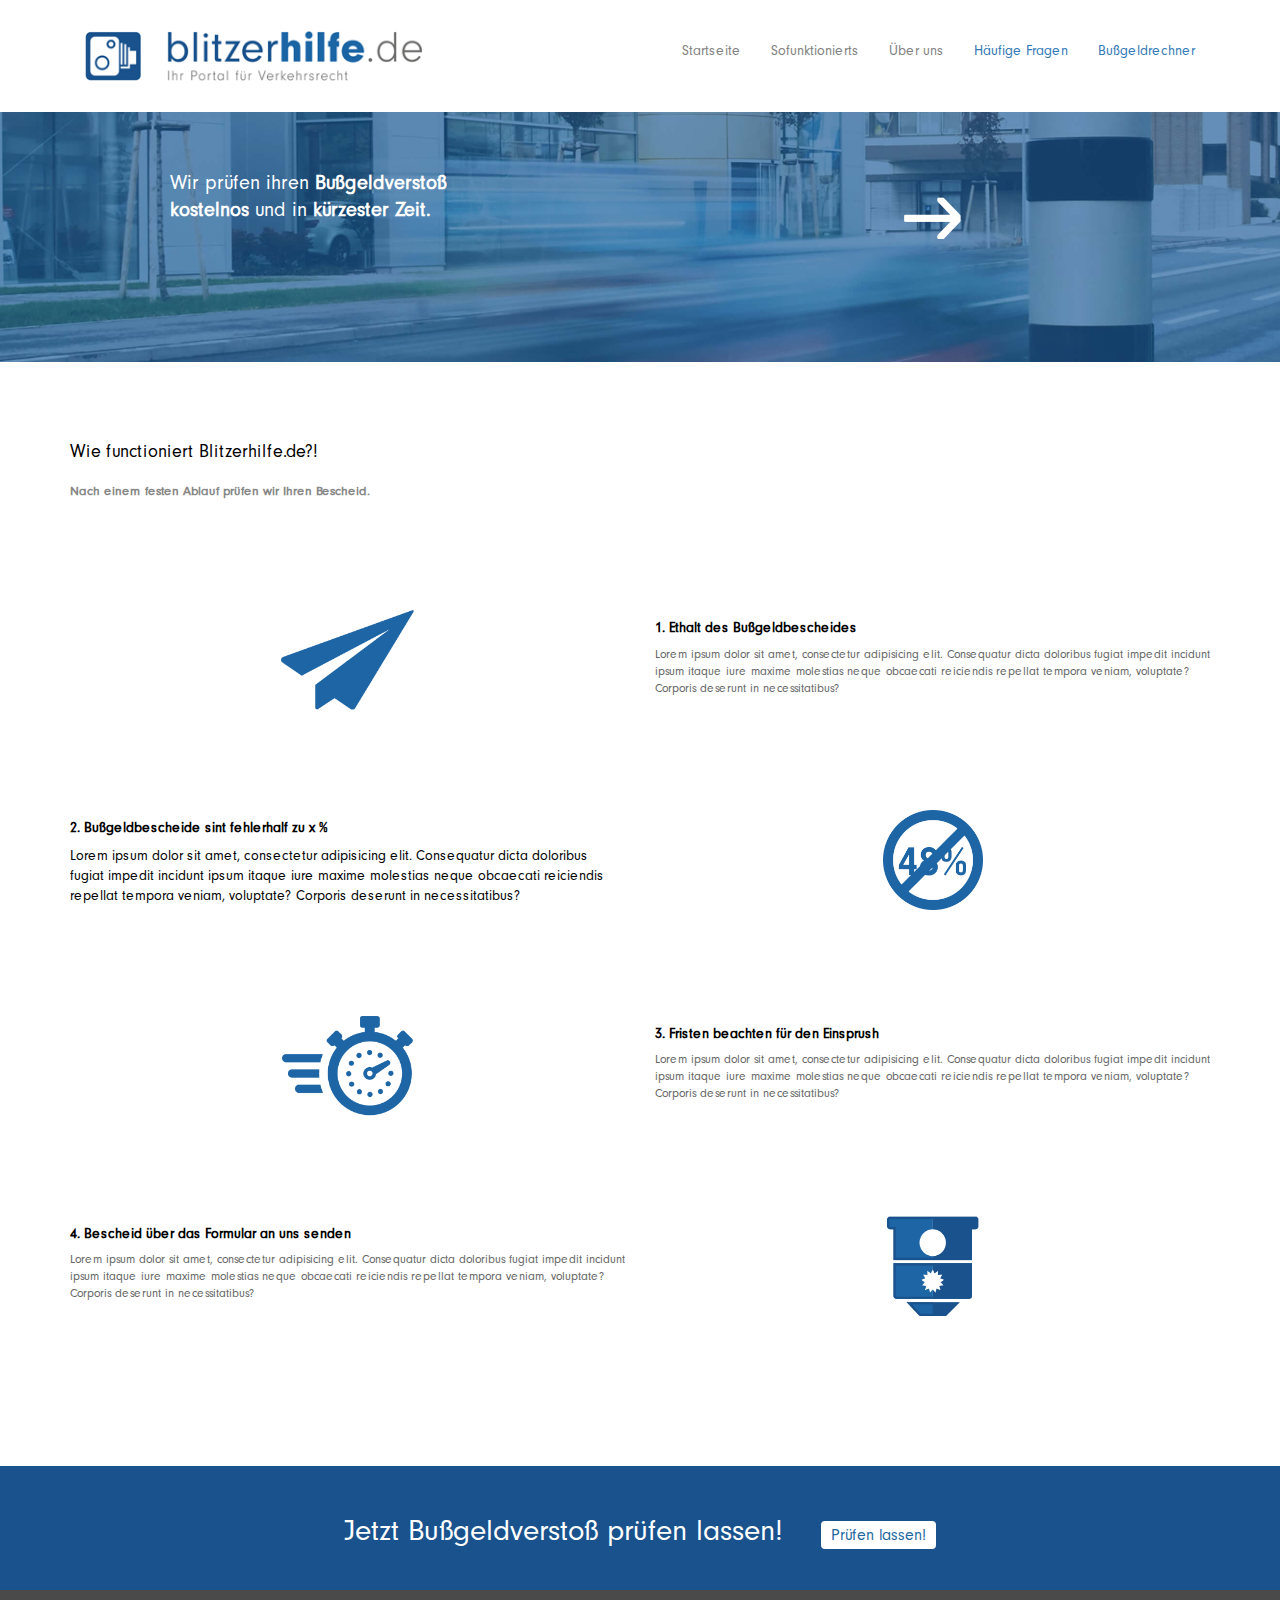
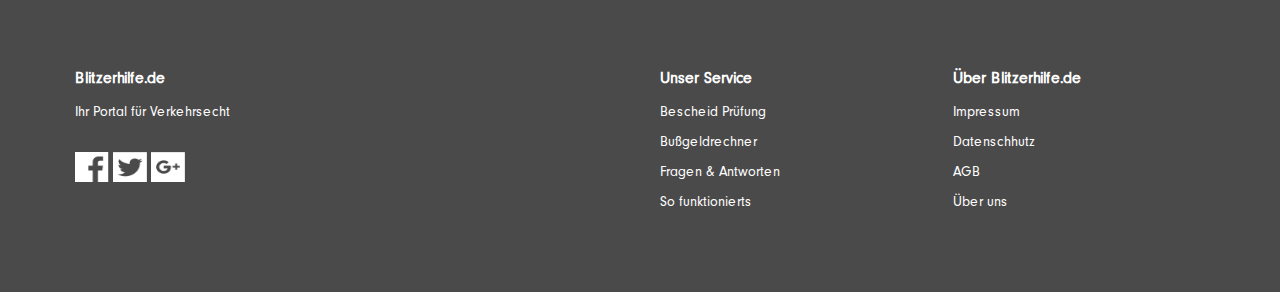
<file: index.html>
<!DOCTYPE html>
<html lang="en">
<head>
    <meta charset="UTF-8">
    <meta http-equiv="X-UA-Compatible" content="IE=edge">
    <meta name="viewport" content="width=device-width, initial-scale=1">
    <title>blitzerhilfe</title>

    <link href='https://fonts.googleapis.com/css?family=Open+Sans:300,400,700' rel='stylesheet' type='text/css'>
    <link rel="stylesheet" href="libs/bootstrap.min.css"/>
    <link rel="stylesheet" href="css/style.css"/>

    <script src="libs/jquery-3.1.1.min.js"></script>
    <script src="libs/bootstrap.min.js"></script>

</head>
<body>
<header>
    <nav class="navbar">
        <div class="container">
            <!-- Brand and toggle get grouped for better mobile display -->
            <div class="row navbar-header  col-md-5">
                <button type="button" class="navbar-toggle collapsed" data-toggle="collapse"
                        data-target="#myNavbar" aria-expanded="false">
                    <span class="sr-only">Toggle navigation</span>
                    <span class="icon-bar"></span>
                    <span class="icon-bar"></span>
                    <span class="icon-bar"></span>
                </button>
                <img class="main-logo" src="img/main-logo-big.png" alt="logo"/>
            </div>
            <div class="collapse navbar-collapse" id="myNavbar">
                <ul class="nav navbar-nav navbar-right">
                    <li><a class="grey-text" href="#">Startseite</a></li>
                    <li><a class="grey-text" href="#">Sofunktionierts</a></li>
                    <li><a class="grey-text" href="#">Über uns</a></li>
                    <li><a href="#">Häufige Fragen</a></li>
                    <li><a class="active" href="#">Bußgeldrechner</a></li>
                </ul>
            </div><!-- /.navbar-collapse -->
        </div><!-- /.container-fluid -->
    </nav>
</header>
<section id="jumbotron">
    <div class="container">
        <div class="row">
             <div class="jumb-cont">
                <div class="col-md-6">
                    <h2 class="main-slogan">Wir prüfen ihren <span class="bold-text">Bußgeldverstoß</span></h2>
                    <h2 class="main-slogan-sec"><span class="bold-text">kostelnos</span> und in <span class="bold-text">kürzester Zeit.</span></h2>
                </div>
                <div class="col-md-6">
                    <a href="#"><img class="jmb-img" src="img/_Startseite/Arrow-03-white.png" alt=""/></a>
                </div>
             </div>
        </div>
    </div>
</section>
<section id="main-content">
    <div class="container">
        <div class="row">
            <div class="col-md-6">
                <h2 class="main-con-title">Wie functioniert Blitzerhilfe.de?!</h2><br/>
                <p class="md-grey-text">Nach einem festen Ablauf prüfen wir Ihren Bescheid.</p>
            </div>
        </div>
    </div>
    <div class="container">
        <div class="row">
            <div class="row-item">
                <div class="col-md-6">
                    <img class="content-img" src="img/_Startseite/Icon-11.png" alt=""/>
                </div>
                <div class="col-md-6">
                    <h4 class="bold-title">1. Ethalt des Bußgeldbescheides</h4>
                    <p class="gray-text">Lorem ipsum dolor sit amet, consectetur adipisicing elit.
                        Consequatur dicta doloribus fugiat impedit incidunt ipsum itaque iure maxime
                        molestias neque obcaecati reiciendis repellat tempora veniam, voluptate?
                        Corporis deserunt in necessitatibus?</p>
                </div>
            </div>
        </div>
    </div>
    <div class="container">
        <div class="row">
            <div class="row-item">
                <div class="col-md-6">
                    <h4 class="bold-title">2. Bußgeldbescheide sint fehlerhalf zu x %</h4>
                    <p class="sm-gray-text">Lorem ipsum dolor sit amet, consectetur adipisicing elit.
                        Consequatur dicta doloribus fugiat impedit incidunt ipsum itaque iure maxime
                        molestias neque obcaecati reiciendis repellat tempora veniam, voluptate?
                        Corporis deserunt in necessitatibus?</p>
                </div>
                <div class="col-md-6">
                    <img class="content-img" src="img/_Startseite/Icon-12.png" alt=""/>
                </div>
            </div>
        </div>
    </div>
    <div class="container">
        <div class="row">
              <div class="row-item">
                    <div class="col-md-6">
                        <img class="content-img" src="img/_Startseite/Icon-13.png" alt=""/>
                    </div>
                    <div class="col-md-6">
                        <h4 class="bold-title">3. Fristen beachten für den Einsprush</h4>
                        <p class="gray-text">Lorem ipsum dolor sit amet, consectetur adipisicing elit.
                            Consequatur dicta doloribus fugiat impedit incidunt ipsum itaque iure maxime
                            molestias neque obcaecati reiciendis repellat tempora veniam, voluptate?
                            Corporis deserunt in necessitatibus?</p>
                    </div>
              </div>
        </div>
    </div>
    <div class="container">
        <div class="row">
            <div class="row-item">
                <div class="col-md-6">
                    <h4 class="bold-title">4. Bescheid über das Formular an uns senden</h4>
                    <p class="gray-text">Lorem ipsum dolor sit amet, consectetur adipisicing elit.
                        Consequatur dicta doloribus fugiat impedit incidunt ipsum itaque iure maxime
                        molestias neque obcaecati reiciendis repellat tempora veniam, voluptate?
                        Corporis deserunt in necessitatibus?</p>
                </div>
                <div class="col-md-6">
                    <img class="content-img" src="img/_Startseite/Icon-14.png" alt=""/>
                </div>
            </div>
        </div>
    </div>
</section>
<section id="prufen">
    <div class="container text-center">
        <div class="row">
            <div class="row-item-pruf">
                <h3 class="pruf-text">Jetzt Bußgeldverstoß prüfen lassen! <a class="pruf-btn" href="#">Prüfen lassen!</a></h3>
            </div>
        </div>
    </div>
</section>
<section id="footer">
    <div class="container">
        <div class="row">
            <div class="col-md-6 row-item-col">
                <h4>Blitzerhilfe.de</h4>
                <p>Ihr Portal für Verkehrsecht</p>
                <p class="social">
                    <img class="soc-img" src="img/_Startseite/Icon-21.png" alt=""/>
                    <img class="soc-img" src="img/_Startseite/Icon-22.png" alt=""/>
                    <img class="soc-img" src="img/_Startseite/Icon-23.png" alt=""/>
                </p>
            </div>
            <div class="col-md-3 col-sm-6 row-item-col">
                <h4>Unser Service</h4>
                <p><a href="#"> Bescheid Prüfung</a></p>
                <p><a href="#"> Bußgeldrechner</a></p>
                <p><a href="#"> Fragen & Antworten</a></p>
                <p><a href="#"> So funktionierts</a></p>
            </div>
            <div class="col-md-3 col-sm-6 row-item-col">
                <h4>Über Blitzerhilfe.de</h4>
                <div class="contacts">
                    <p><a href="#"> Impressum</a></p>
                    <p><a href="#"> Datenschhutz</a></p>
                    <p><a href="#"> AGB</a></p>
                    <p><a href="#"> Über uns</a></p>
                </div>
            </div>
        </div>
    </div>
</section>
</body>
</html>
</file>
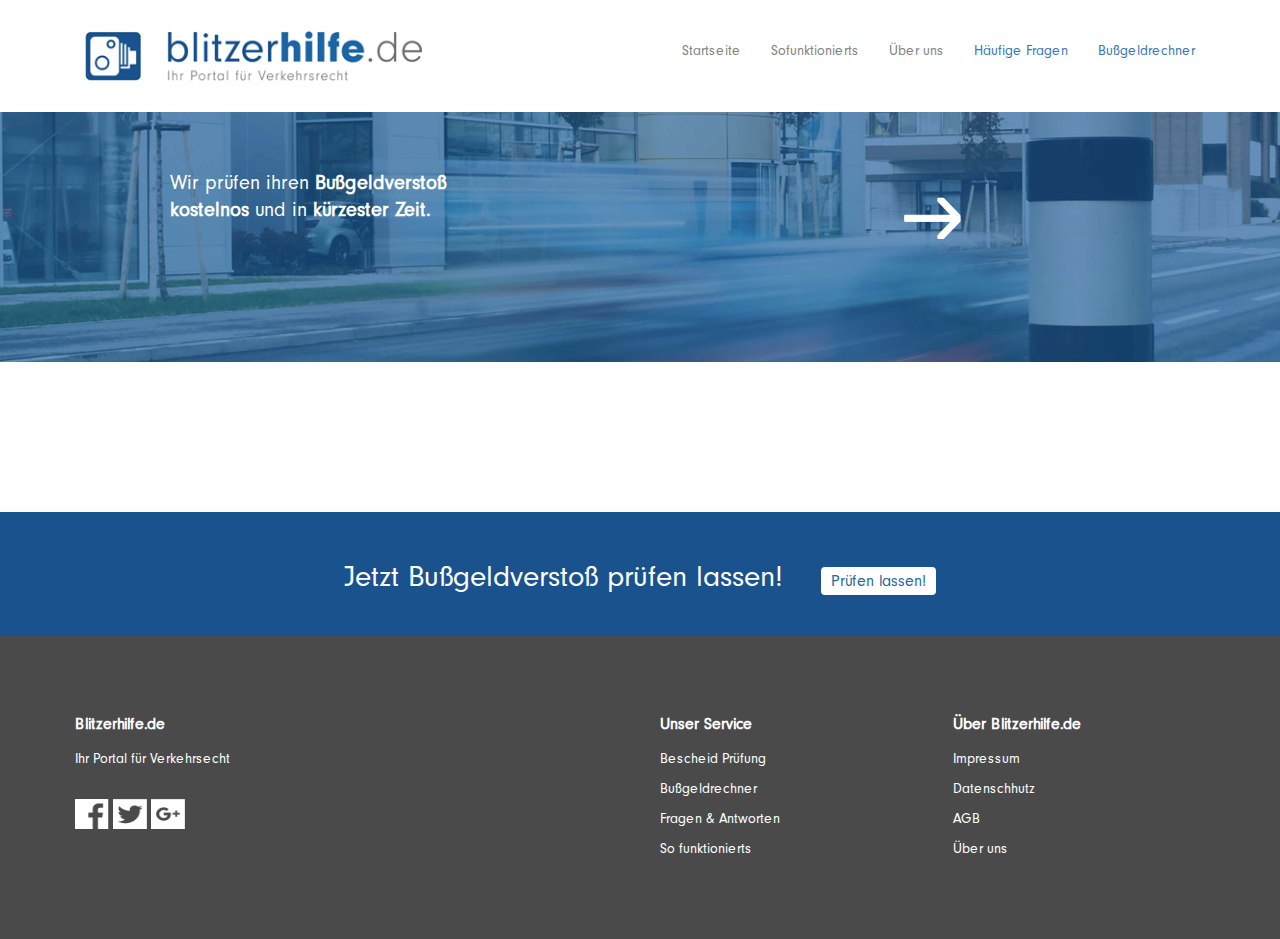
<file: berechnen.html>
<!DOCTYPE html>
<html lang="en">
<head>
    <meta charset="UTF-8">
    <meta http-equiv="X-UA-Compatible" content="IE=edge">
    <meta name="viewport" content="width=device-width, initial-scale=1">
    <title>blitzerhilfe</title>

    <link href='https://fonts.googleapis.com/css?family=Open+Sans:300,400,700' rel='stylesheet' type='text/css'>
    <link rel="stylesheet" href="libs/bootstrap.min.css"/>
    <link rel="stylesheet" href="css/style.css"/>

    <script src="libs/jquery-3.1.1.min.js"></script>
    <script src="libs/bootstrap.min.js"></script>

</head>
<body>
<header>
    <nav class="navbar">
        <div class="container">
            <!-- Brand and toggle get grouped for better mobile display -->
            <div class="row navbar-header  col-md-5">
                <button type="button" class="navbar-toggle collapsed" data-toggle="collapse"
                        data-target="#myNavbar" aria-expanded="false">
                    <span class="sr-only">Toggle navigation</span>
                    <span class="icon-bar"></span>
                    <span class="icon-bar"></span>
                    <span class="icon-bar"></span>
                </button>
                <img class="main-logo" src="img/main-logo-big.png" alt="logo"/>
            </div>
            <div class="collapse navbar-collapse" id="myNavbar">
                <ul class="nav navbar-nav navbar-right">
                    <li><a class="grey-text" href="#">Startseite</a></li>
                    <li><a class="grey-text" href="#">Sofunktionierts</a></li>
                    <li><a class="grey-text" href="#">Über uns</a></li>
                    <li><a href="#">Häufige Fragen</a></li>
                    <li><a class="active" href="#">Bußgeldrechner</a></li>
                </ul>
            </div><!-- /.navbar-collapse -->
        </div><!-- /.container-fluid -->
    </nav>
</header>
<section id="jumbotron">
    <div class="container">
        <div class="row">
            <div class="jumb-cont">
                <div class="col-md-6">
                    <h2 class="main-slogan">Wir prüfen ihren <span class="bold-text">Bußgeldverstoß</span></h2>
                    <h2 class="main-slogan-sec"><span class="bold-text">kostelnos</span> und in <span class="bold-text">kürzester Zeit.</span></h2>
                </div>
                <div class="col-md-6">
                    <a href="#"><img class="jmb-img" src="img/_Startseite/Arrow-03-white.png" alt=""/></a>
                </div>
            </div>
        </div>
    </div>
</section>
<section id="main-content">

</section>
<section id="prufen">
    <div class="container text-center">
        <div class="row">
            <div class="row-item-pruf">
                <h3 class="pruf-text">Jetzt Bußgeldverstoß prüfen lassen! <a class="pruf-btn" href="#">Prüfen lassen!</a></h3>
            </div>
        </div>
    </div>
</section>
<section id="footer">
    <div class="container">
        <div class="row">
            <div class="col-md-6 row-item-col">
                <h4>Blitzerhilfe.de</h4>
                <p>Ihr Portal für Verkehrsecht</p>
                <p class="social">
                    <img class="soc-img" src="img/_Startseite/Icon-21.png" alt=""/>
                    <img class="soc-img" src="img/_Startseite/Icon-22.png" alt=""/>
                    <img class="soc-img" src="img/_Startseite/Icon-23.png" alt=""/>
                </p>
            </div>
            <div class="col-md-3 col-sm-6 row-item-col">
                <h4>Unser Service</h4>
                <p><a href="#"> Bescheid Prüfung</a></p>
                <p><a href="#"> Bußgeldrechner</a></p>
                <p><a href="#"> Fragen & Antworten</a></p>
                <p><a href="#"> So funktionierts</a></p>
            </div>
            <div class="col-md-3 col-sm-6 row-item-col">
                <h4>Über Blitzerhilfe.de</h4>
                <div class="contacts">
                    <p><a href="#"> Impressum</a></p>
                    <p><a href="#"> Datenschhutz</a></p>
                    <p><a href="#"> AGB</a></p>
                    <p><a href="#"> Über uns</a></p>
                </div>
            </div>
        </div>
    </div>
</section>
</body>
</html>
</file>
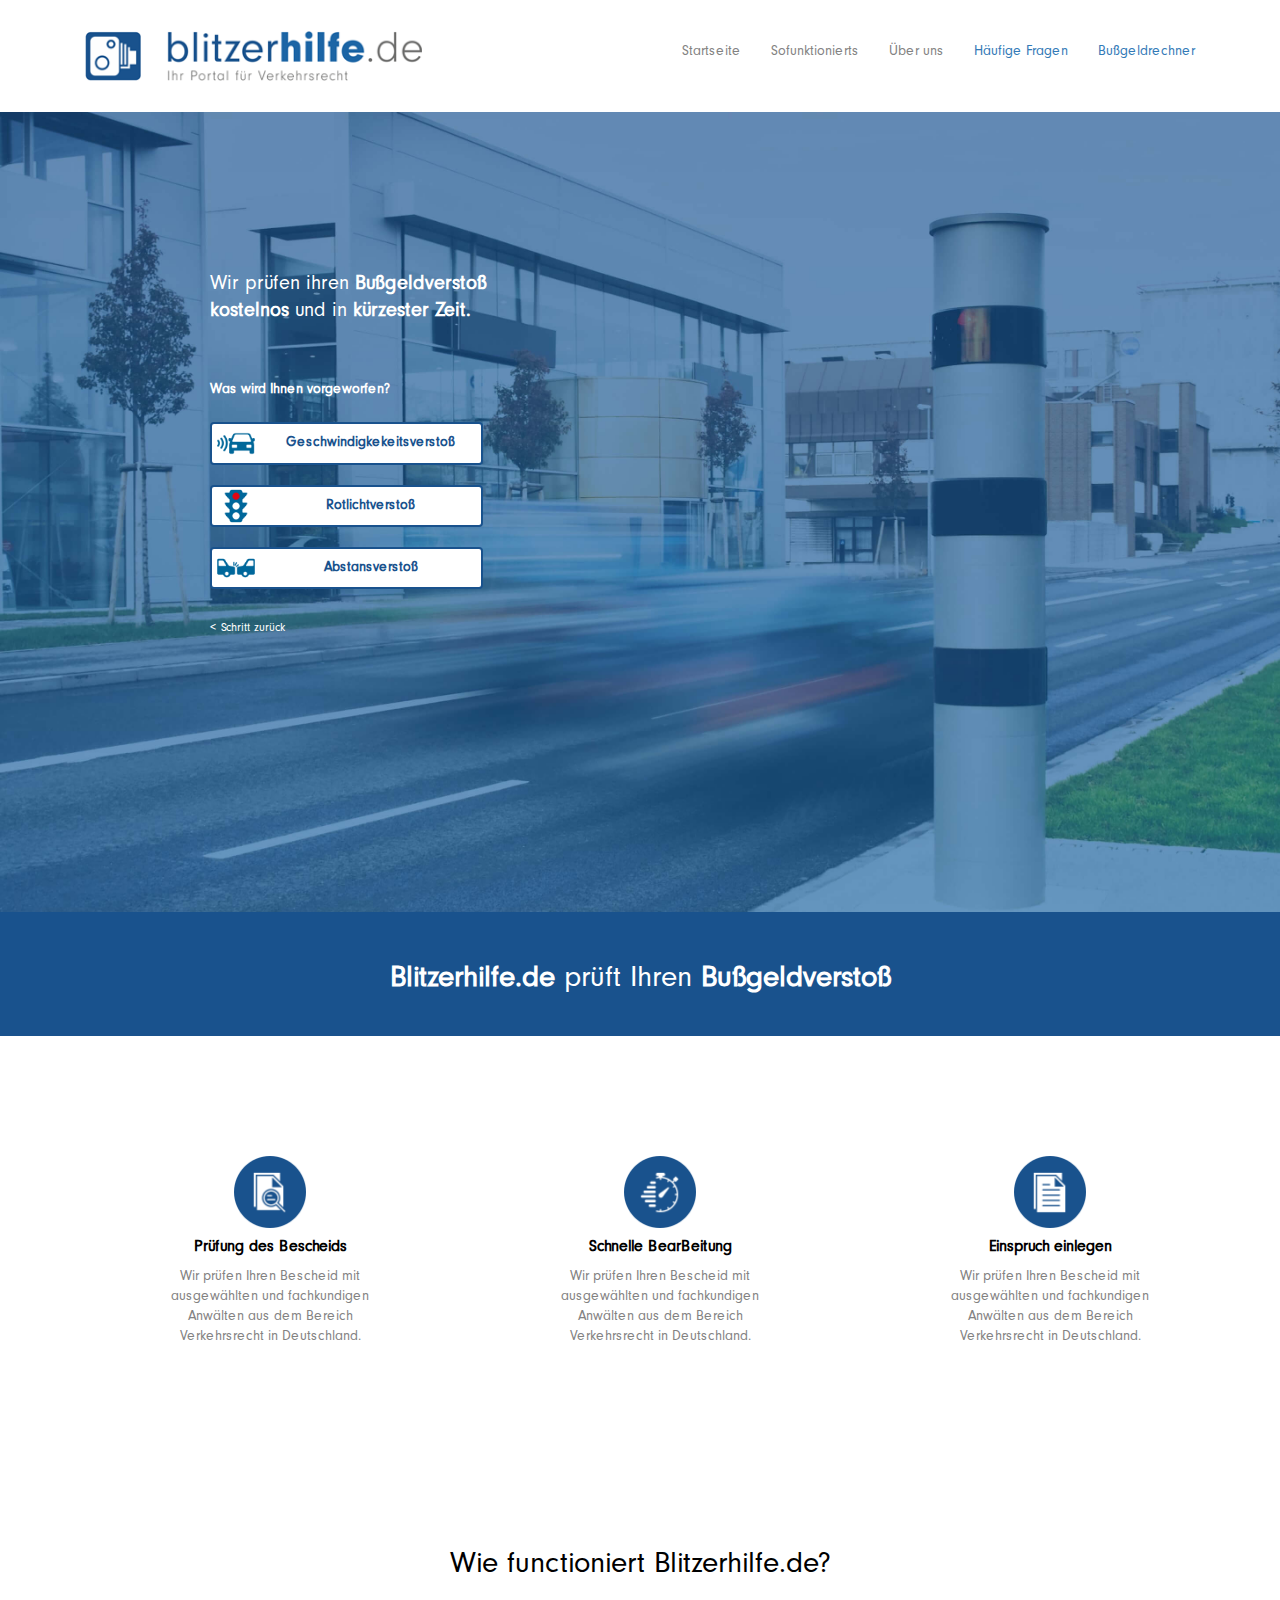
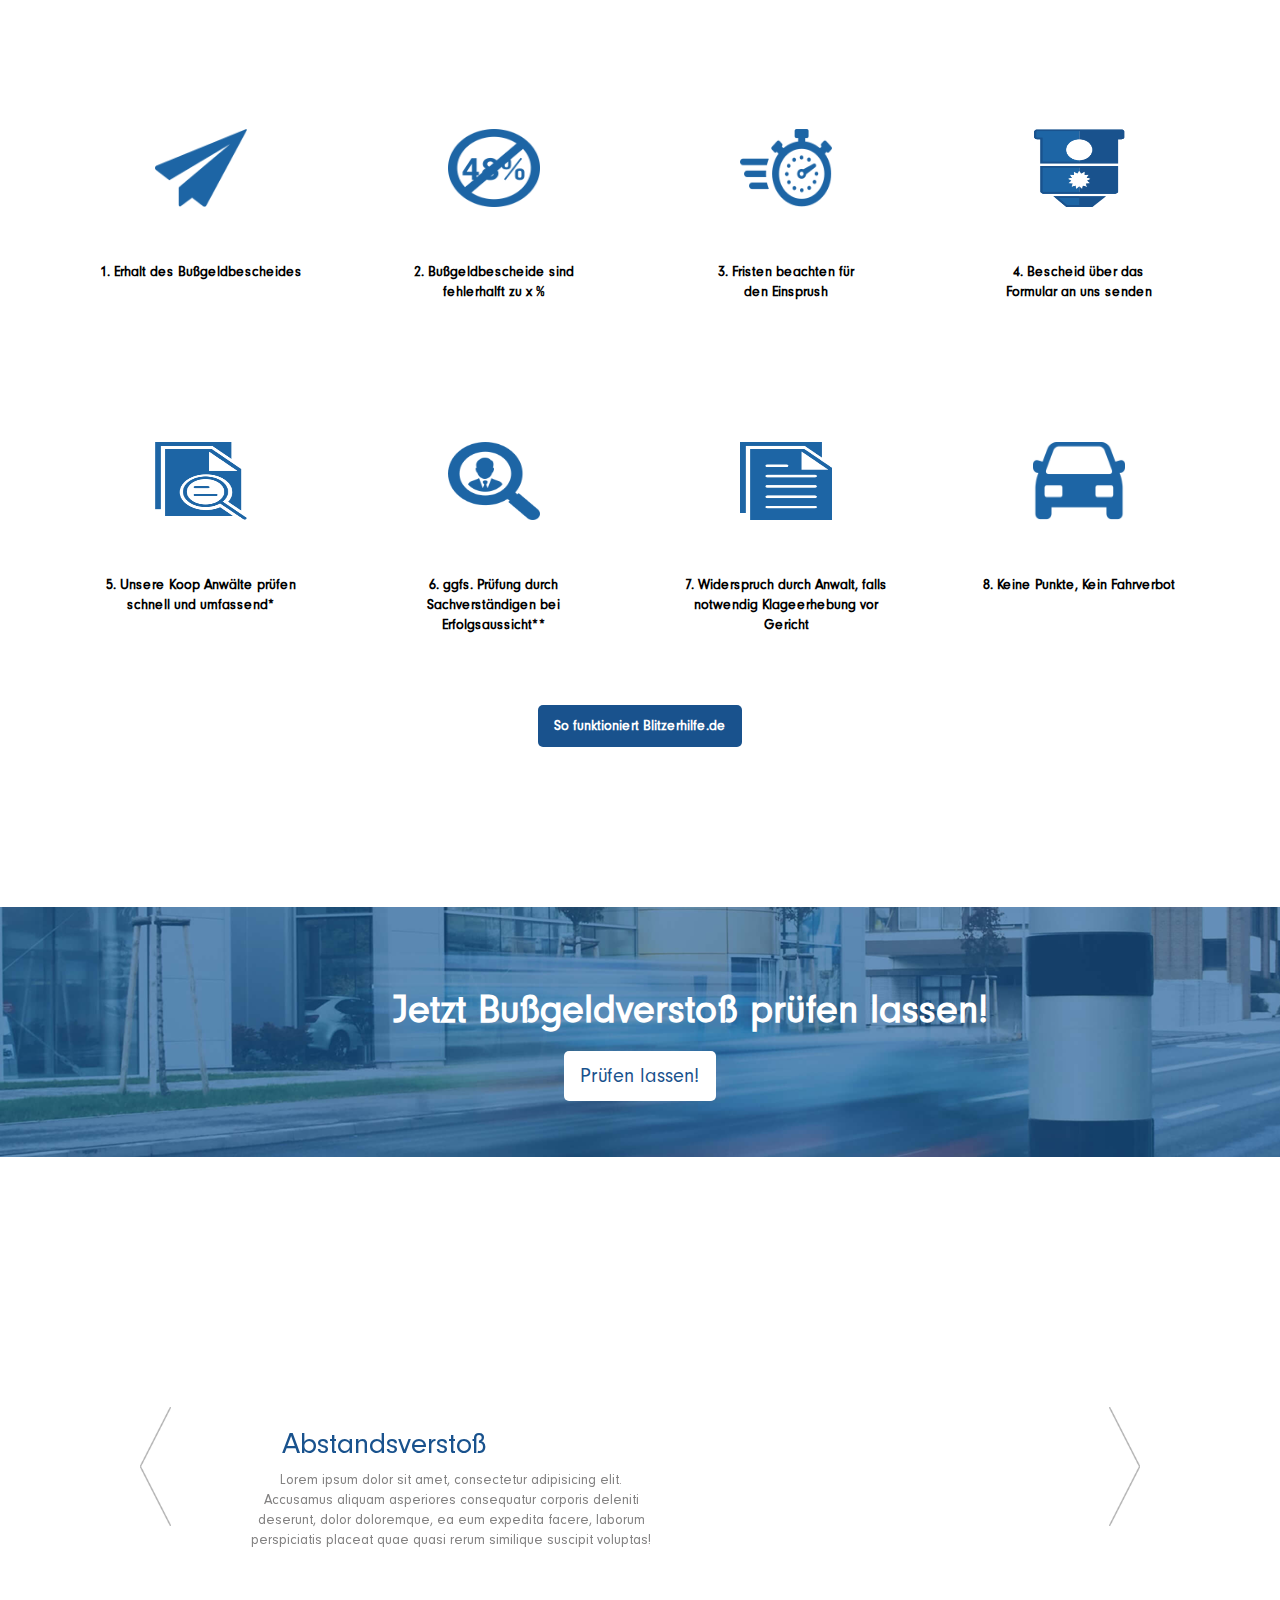
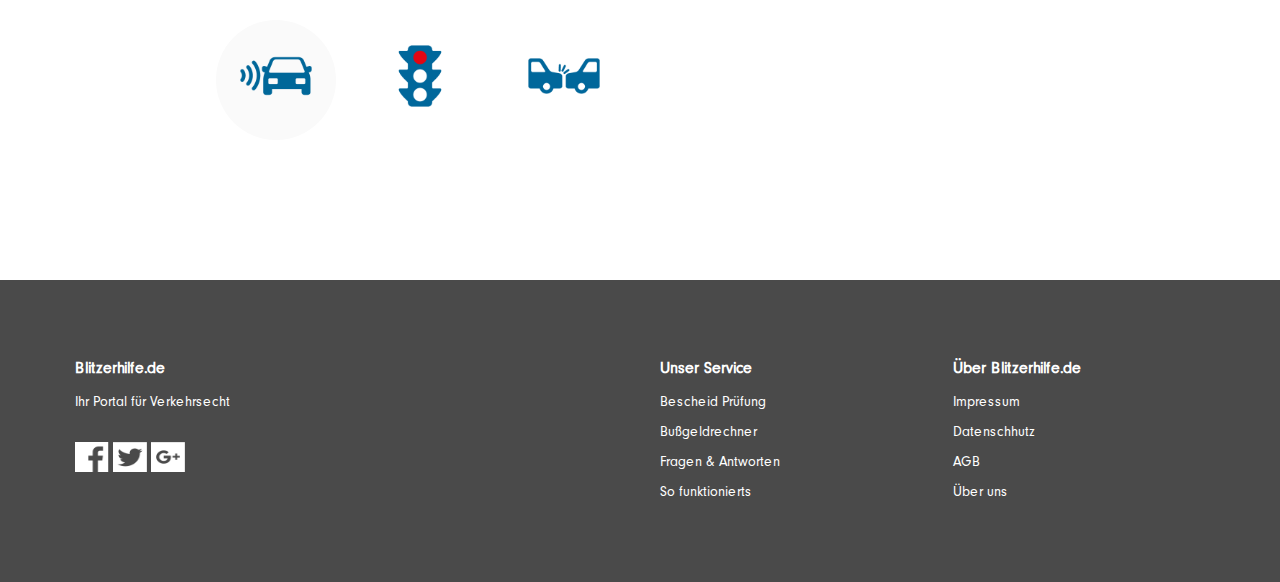
<file: main.html>
<!DOCTYPE html>
<html lang="en">
<head>
    <meta charset="UTF-8">
    <meta http-equiv="X-UA-Compatible" content="IE=edge">
    <meta name="viewport" content="width=device-width, initial-scale=1">
    <title>blitzerhilfe</title>

    <link href='https://fonts.googleapis.com/css?family=Open+Sans:300,400,700' rel='stylesheet' type='text/css'>
    <link rel="stylesheet" href="libs/bootstrap.min.css"/>
    <link rel="stylesheet" href="css/style.css"/>

    <script src="libs/jquery-3.1.1.min.js"></script>
    <script src="libs/bootstrap.min.js"></script>
    <style type="text/css">    @font-face{
        font-family:"Neuzeit Grotesk W01 Reg1487164";
        src:url("fonts/1487164/76cc538f-bd82-4bd9-a19c-d28eb529ad11.eot?#iefix");
        src:url("fonts/1487164/76cc538f-bd82-4bd9-a19c-d28eb529ad11.eot?#iefix") format("eot"),url("fonts/1487164/d33f718f-1aa2-43db-ad60-7d79aa87de0a.woff2") format("woff2"),url("fonts/1487164/2d76f703-cb26-46a0-954a-53cc641b9b3b.woff") format("woff"),url("fonts/1487164/3b12e571-5103-4d94-9ba8-2dc8e8ff6550.ttf") format("truetype");
    }
    @font-face{
        font-family:"NeuzeitGro W01 Bold";
        src:url("fonts/1487168/66182542-0bb8-41e7-94b8-f45d24bea18d.eot?#iefix");
        src:url("fonts/1487168/66182542-0bb8-41e7-94b8-f45d24bea18d.eot?#iefix") format("eot"),url("fonts/1487168/8dfba670-079e-4879-8b0a-8d079ab7c067.woff2") format("woff2"),url("fonts/1487168/218401dc-d400-4482-8c9b-0527059f7559.woff") format("woff"),url("fonts/1487168/ace900f9-272b-4efa-88b0-6f2b1adc0f41.ttf") format("truetype");
    }
    </style>

</head>
<body>
<header>
    <nav class="navbar">
        <div class="container">
            <!-- Brand and toggle get grouped for better mobile display -->
            <div class="row navbar-header  col-md-5">
                <button type="button" class="navbar-toggle collapsed" data-toggle="collapse"
                        data-target="#myNavbar" aria-expanded="false">
                    <span class="sr-only">Toggle navigation</span>
                    <span class="icon-bar"></span>
                    <span class="icon-bar"></span>
                    <span class="icon-bar"></span>
                </button>
                <img class="main-logo" src="img/main-logo-big.png" alt="logo"/>
            </div>
            <div class="collapse navbar-collapse" id="myNavbar">
                <ul class="nav navbar-nav navbar-right">
                    <li><a class="grey-text" href="#">Startseite</a></li>
                    <li><a class="grey-text" href="#">Sofunktionierts</a></li>
                    <li><a class="grey-text" href="#">Über uns</a></li>
                    <li><a href="#">Häufige Fragen</a></li>
                    <li><a class="active" href="#">Bußgeldrechner</a></li>
                </ul>
            </div><!-- /.navbar-collapse -->
        </div><!-- /.container-fluid -->
    </nav>
</header>
<section id="jumbotron-main">
    <div class="container">
        <div class="row">
            <div class="jumb-cont-main">
                <div class="col-md-5">
                    <h2 class="main-slogan">Wir prüfen ihren <span class="bold-text">Bußgeldverstoß</span></h2>
                    <h2 class="main-slogan-sec"><span class="bold-text">kostelnos</span> und in <span class="bold-text">kürzester Zeit.</span></h2>

                    <div class="big-btn-group">
                        <h4>Was wird Ihnen vorgeworfen?</h4>
                        <button type="button" class="btn btn-primary big-btn"><img class="btn-image" src="img/auto-blitzer-b.png" alt=""/><span>Geschwindigkekeitsverstoß</span></button>
                        <button type="button" class="btn btn-primary big-btn"><img class="btn-image" src="img/ampel-b.png" alt=""/><span>Rotlichtverstoß</span></button>
                        <button type="button" class="btn btn-primary big-btn"><img class="btn-image" src="img/auto-abstand-b.png"  alt=""/><span>Abstansverstoß</span></button>
                        <br/>
                        <a href="#"> < Schritt zurück </a>
                    </div>
                </div>
            </div>
        </div>
    </div>
</section>
<section id="prufen-main">
    <div class="container text-center">
        <div class="row">
            <div class="row-item-pruf">
                <h3 class="pruf-text"><span class="bold-text">Blitzerhilfe.de</span> prüft Ihren <span class="bold-text">Bußgeldverstoß</span></h3>
            </div>
        </div>
    </div>
</section>
<section id="main-content-top">
    <div class="container text-center">
        <div class="row">
            <div class="col-md-4">
                <img src="img/_Startseite/Icon-01.png" alt=""/>
                <h4>Prüfung des Bescheids</h4>
                <p class="grey-text">Wir prüfen Ihren Bescheid mit <br/> ausgewählten und fachkundigen <br/> Anwälten aus dem Bereich
                    <br/> Verkehrsrecht in Deutschland.</p>
            </div>
            <div class="col-md-4">
                <img src="img/_Startseite/Icon-02.png" alt=""/>
                <h4>Schnelle BearBeitung</h4>
                <p class="grey-text">Wir prüfen Ihren Bescheid mit <br/> ausgewählten und fachkundigen <br/> Anwälten aus dem Bereich
                    <br/> Verkehrsrecht in Deutschland.</p>
            </div>
            <div class="col-md-4">
                <img src="img/_Startseite/Icon-03.png" alt=""/>
                <h4>Einspruch einlegen</h4>
                <p class="grey-text">Wir prüfen Ihren Bescheid mit <br/> ausgewählten und fachkundigen <br/> Anwälten aus dem Bereich
                    <br/> Verkehrsrecht in Deutschland.</p>
            </div>
        </div>
    </div>
</section>
<section id="main-content-bot">
    <div class="container text-center">
        <div class="row">
            <h2>Wie functioniert Blitzerhilfe.de?</h2>
            <div class="col-md-3">
                <img src="img/_Startseite/Icon-11.png" alt="h4"/>
                <p>1. Erhalt des Bußgeldbescheides</p>
            </div>
            <div class="col-md-3">
                <img src="img/_Startseite/Icon-12.png" alt=""/>
                <p>2. Bußgeldbescheide sind <br/> fehlerhalft zu x %</p>
            </div>
            <div class="col-md-3">
                <img src="img/_Startseite/Icon-13.png" alt=""/>
                <p>3. Fristen beachten für <br/> den Einsprush</p>
            </div>
            <div class="col-md-3">
                <img src="img/_Startseite/Icon-14.png" alt=""/>
                <p>4. Bescheid über das <br/> Formular an uns senden</p>
            </div>
        </div>
        <div class="btm-row">
            <div class="row">
                <div class="col-md-3">
                    <img src="img/_Startseite/Icon-15.png" alt=""/>
                    <p>5. Unsere Koop Anwälte prüfen <br/> schnell und umfassend&#42;</p>
                </div>
                <div class="col-md-3">
                    <img src="img/_Startseite/Icon-16.png" alt=""/>
                    <p>6. ggfs. Prüfung durch <br/> Sachverständigen bei <br/> Erfolgsaussicht&#42;&#42;</p>
                </div>
                <div class="col-md-3">
                    <img src="img/_Startseite/Icon-17.png" alt=""/>
                    <p>7. Widerspruch durch Anwalt, falls <br/> notwendig Klageerhebung vor <br/> Gericht</p>
                </div>
                <div class="col-md-3">
                    <img src="img/_Startseite/Icon-18.png" alt=""/>
                    <p>8. Keine Punkte, Kein Fahrverbot</p>
                </div>
            </div>
        </div>
        <button type="button" class="btn btn-primaryn ">So funktioniert Blitzerhilfe.de</button>
    </div>
</section>
<section id="jumbotron-btm">
    <div class="container text-center">
        <div class="row">
            <div class="jumb-cont-btm">
                <h2 class="main-slogan">Jetzt Bußgeldverstoß prüfen lassen!</h2>
                <button type="button" class="btn btn-primaryn ">Prüfen lassen!</button>
            </div>
        </div>
    </div>
</section>
<section id="slider">
    <div class="container">
        <br>
        <div id="myCarousel" class="carousel slide" data-ride="carousel" data-interval="false">
            <!-- Indicators -->
            <ol class="carousel-indicators">
                <li class="img-circle center-block active" data-target="#myCarousel" data-slide-to="0">
                    <img src="img/auto-blitzer-b.png" alt=""/>
                </li>
                <li class="img-circle center-block" data-target="#myCarousel" data-slide-to="1">
                    <img src="img/ampel-b.png" alt=""/>
                </li>
                <li class="img-circle center-block" data-target="#myCarousel" data-slide-to="2">
                    <img src="img/auto-abstand-b.png" alt=""/>
                </li>
            </ol>
            <!-- Wrapper for slides -->
            <div class="carousel-inner text-center" role="listbox">
                <div class="item active">
                    <h2>Abstandsverstoß</h2>
                    <p class="grey-text">Lorem ipsum dolor sit amet, consectetur adipisicing elit. <br/>
                        Accusamus aliquam asperiores consequatur corporis deleniti deserunt,
                        dolor doloremque, ea eum expedita facere, laborum perspiciatis placeat
                        quae quasi rerum similique suscipit voluptas!</p>
                </div>

                <div class="item">
                    <h2>Abstandsverstoß</h2>
                    <p class="grey-text">Lorem ipsum dolor sit amet, consectetur adipisicing elit.
                        Accusamus aliquam asperiores consequatur corporis deleniti deserunt,
                        dolor doloremque, ea eum expedita facere, laborum perspiciatis placeat
                        quae quasi rerum similique suscipit voluptas!</p>
                </div>

                <div class="item">
                    <h2>Abstandsverstoß</h2>
                    <p class="grey-text">Lorem ipsum dolor sit amet, consectetur adipisicing elit.
                        Accusamus aliquam asperiores consequatur corporis deleniti deserunt,
                        dolor doloremque, ea eum expedita facere, laborum perspiciatis placeat
                        quae quasi rerum similique suscipit voluptas!</p>
                </div>
            </div>
            <!-- Left and right controls -->
                <a class="left carousel-control" href="#myCarousel" role="button" data-slide="prev">
                    <!--<span class="glyphicon glyphicon-chevron-left" aria-hidden="true"></span>-->
                    <img src="img/_Startseite/Arrow-01.png" alt=""/>
                </a>
                <a class="right carousel-control" href="#myCarousel" role="button" data-slide="next">
                    <!--<span class="glyphicon glyphicon-chevron-right" aria-hidden="true"></span>-->
                    <img src="img/_Startseite/Arrow-02.png" alt=""/>
                </a>
        </div>
    </div>
</section>

<section id="footer">
    <div class="container">
        <div class="row">
            <div class="col-md-6 row-item-col">
                <h4>Blitzerhilfe.de</h4>
                <p>Ihr Portal für Verkehrsecht</p>
                <p class="social">
                    <img class="soc-img" src="img/_Startseite/Icon-21.png" alt=""/>
                    <img class="soc-img" src="img/_Startseite/Icon-22.png" alt=""/>
                    <img class="soc-img" src="img/_Startseite/Icon-23.png" alt=""/>
                </p>
            </div>
            <div class="col-md-3 row-item-col hidden-xs">
                <h4>Unser Service</h4>
                <p><a href="#"> Bescheid Prüfung</a></p>
                <p><a href="#"> Bußgeldrechner</a></p>
                <p><a href="#"> Fragen & Antworten</a></p>
                <p><a href="#"> So funktionierts</a></p>
            </div>
            <div class="col-md-3 row-item-col">
                <h4>Über Blitzerhilfe.de</h4>
                <div class="contacts">
                    <p><a href="#"> Impressum</a></p>
                    <p><a href="#"> Datenschhutz</a></p>
                    <p><a href="#"> AGB</a></p>
                    <p><a href="#"> Über uns</a></p>
                </div>
            </div>
        </div>
    </div>
</section>
</body>
</html>
</file>
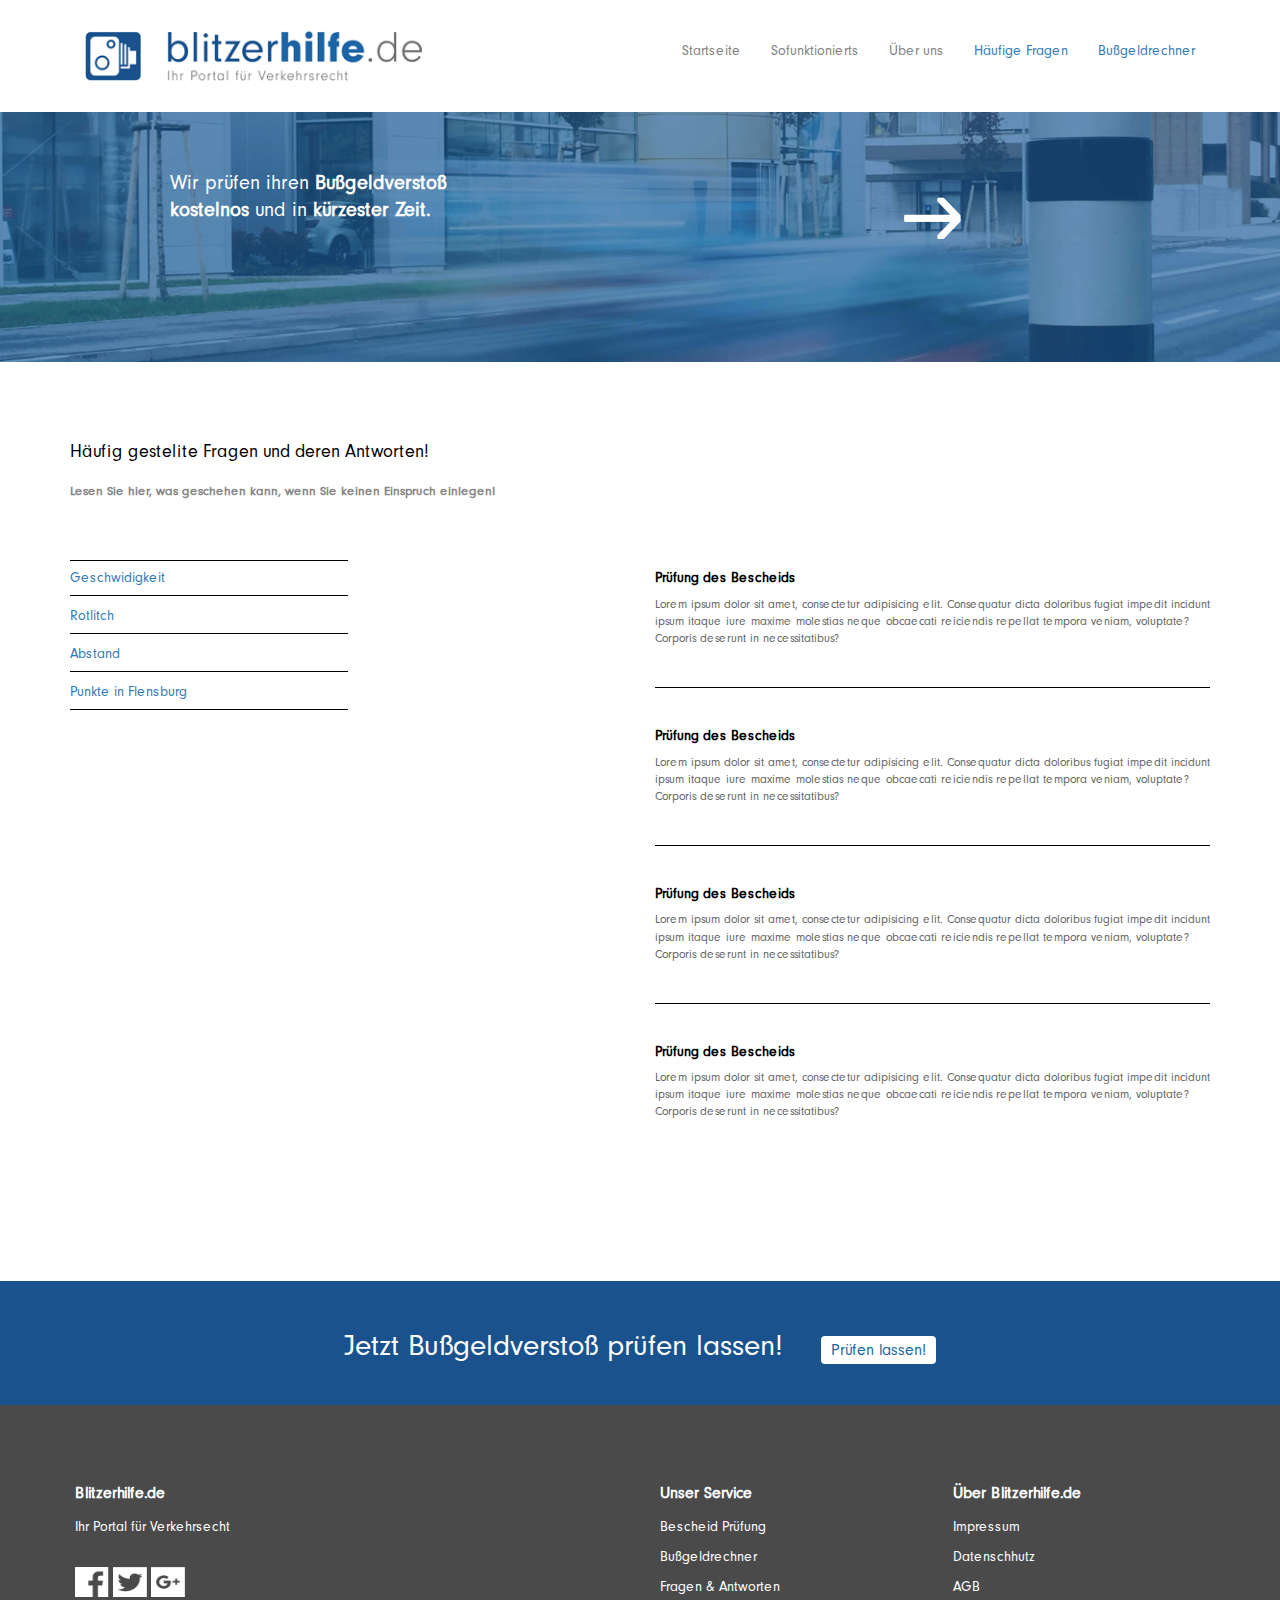
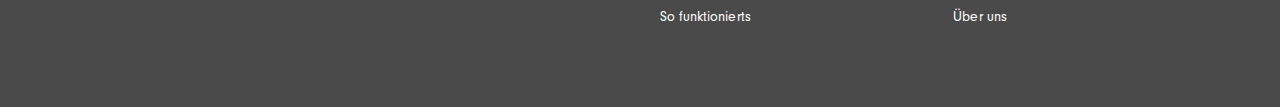
<file: sec_page.html>
<!DOCTYPE html>
<html lang="en">
<head>
    <meta charset="UTF-8">
    <meta http-equiv="X-UA-Compatible" content="IE=edge">
    <meta name="viewport" content="width=device-width, initial-scale=1">
    <title>blitzerhilfe</title>

    <link href='https://fonts.googleapis.com/css?family=Open+Sans:300,400,700' rel='stylesheet' type='text/css'>
    <link rel="stylesheet" href="libs/bootstrap.min.css"/>
    <link rel="stylesheet" href="css/style.css"/>

    <script src="libs/jquery-3.1.1.min.js"></script>
    <script src="libs/bootstrap.min.js"></script>
</head>
<body>
<header>
    <nav class="navbar">
        <div class="container">
            <!-- Brand and toggle get grouped for better mobile display -->
            <div class="row navbar-header  col-md-5">
                <button type="button" class="navbar-toggle collapsed" data-toggle="collapse"
                        data-target="#myNavbar" aria-expanded="false">
                    <span class="sr-only">Toggle navigation</span>
                    <span class="icon-bar"></span>
                    <span class="icon-bar"></span>
                    <span class="icon-bar"></span>
                </button>
                <img class="main-logo" src="img/main-logo-big.png" alt="logo"/>
            </div>
            <div class="collapse navbar-collapse" id="myNavbar">
                <ul class="nav navbar-nav navbar-right">
                    <li><a class="grey-text" href="#">Startseite</a></li>
                    <li><a class="grey-text" href="#">Sofunktionierts</a></li>
                    <li><a class="grey-text" href="#">Über uns</a></li>
                    <li><a href="#">Häufige Fragen</a></li>
                    <li><a class="active" href="#">Bußgeldrechner</a></li>
                </ul>
            </div><!-- /.navbar-collapse -->
        </div><!-- /.container-fluid -->
    </nav>
</header>
<section id="jumbotron">
    <div class="container">
        <div class="row">
            <div class="jumb-cont">
                <div class="col-md-6">
                    <h2 class="main-slogan">Wir prüfen ihren <span class="bold-text">Bußgeldverstoß</span></h2>
                    <h2 class="main-slogan-sec"><span class="bold-text">kostelnos</span> und in <span class="bold-text">kürzester Zeit.</span></h2>
                </div>
                <div class="col-md-6">
                    <a href="#"><img class="jmb-img" src="img/_Startseite/Arrow-03-white.png" alt=""/></a>
                </div>
            </div>
        </div>
    </div>
</section>
<section id="main-content">
    <div class="container">
        <div class="row title-row">
                <div class="col-md-6">
                    <h2 class="main-con-title">Häufig gestelite Fragen und deren Antworten!</h2><br/>
                    <p class="md-grey-text">Lesen Sie hier, was geschehen kann, wenn Sie keinen Einspruch einlegen!</p>
                </div>
        </div>
    </div>
    <div class="container">
        <div class="row">
            <div class="col-md-6 row-item-sec">
                    <p style="border-top: 1px solid black;
                                padding-top: 7px;"><a href="#"> Geschwidigkeit</a></p>
                    <p><a href="#"> Rotlitch</a></p>
                    <p><a href="#"> Abstand</a></p>
                    <p><a href="#"> Punkte in Flensburg</a></p>
            </div>
            <div class="col-md-6">
                <div class="content-bord">
                    <h4 class="bold-title">Prüfung des Bescheids</h4>
                    <p class="gray-text">Lorem ipsum dolor sit amet, consectetur adipisicing elit.
                        Consequatur dicta doloribus fugiat impedit incidunt ipsum itaque iure maxime
                        molestias neque obcaecati reiciendis repellat tempora veniam, voluptate?
                        Corporis deserunt in necessitatibus?</p>
                </div>
                <div class="content-bord">
                    <h4 class="bold-title">Prüfung des Bescheids</h4>
                    <p class="gray-text">Lorem ipsum dolor sit amet, consectetur adipisicing elit.
                        Consequatur dicta doloribus fugiat impedit incidunt ipsum itaque iure maxime
                        molestias neque obcaecati reiciendis repellat tempora veniam, voluptate?
                        Corporis deserunt in necessitatibus?</p>
                </div>
                <div class="content-bord">
                    <h4 class="bold-title">Prüfung des Bescheids</h4>
                    <p class="gray-text">Lorem ipsum dolor sit amet, consectetur adipisicing elit.
                        Consequatur dicta doloribus fugiat impedit incidunt ipsum itaque iure maxime
                        molestias neque obcaecati reiciendis repellat tempora veniam, voluptate?
                        Corporis deserunt in necessitatibus?</p>
                </div>
                    <h4 class="bold-title">Prüfung des Bescheids</h4>
                    <p class="gray-text">Lorem ipsum dolor sit amet, consectetur adipisicing elit.
                        Consequatur dicta doloribus fugiat impedit incidunt ipsum itaque iure maxime
                        molestias neque obcaecati reiciendis repellat tempora veniam, voluptate?
                        Corporis deserunt in necessitatibus?</p>
                </div>
        </div>
    </div>
</section>
<section id="prufen">
    <div class="container text-center">
        <div class="row">
            <div class="row-item-pruf">
                <h3 class="pruf-text">Jetzt Bußgeldverstoß prüfen lassen! <a class="pruf-btn" href="#">Prüfen lassen!</a></h3>
            </div>
        </div>
    </div>
</section>
<section id="footer">
    <div class="container">
        <div class="row">
            <div class="col-md-6 row-item-col">
                <h4>Blitzerhilfe.de</h4>
                <p>Ihr Portal für Verkehrsecht</p>
                <p class="social">
                    <img class="soc-img" src="img/_Startseite/Icon-21.png" alt=""/>
                    <img class="soc-img" src="img/_Startseite/Icon-22.png" alt=""/>
                    <img class="soc-img" src="img/_Startseite/Icon-23.png" alt=""/>
                </p>
            </div>
            <div class="col-md-3 col-sm-6 row-item-col">
                <h4>Unser Service</h4>
                <p><a href="#"> Bescheid Prüfung</a></p>
                <p><a href="#"> Bußgeldrechner</a></p>
                <p><a href="#"> Fragen & Antworten</a></p>
                <p><a href="#"> So funktionierts</a></p>
            </div>
            <div class="col-md-3 col-sm-6 row-item-col">
                <h4>Über Blitzerhilfe.de</h4>
                <div class="contacts">
                    <p><a href="#"> Impressum</a></p>
                    <p><a href="#"> Datenschhutz</a></p>
                    <p><a href="#"> AGB</a></p>
                    <p><a href="#"> Über uns</a></p>
                </div>
            </div>
        </div>
    </div>
</section>
</body>
</html>
</file>
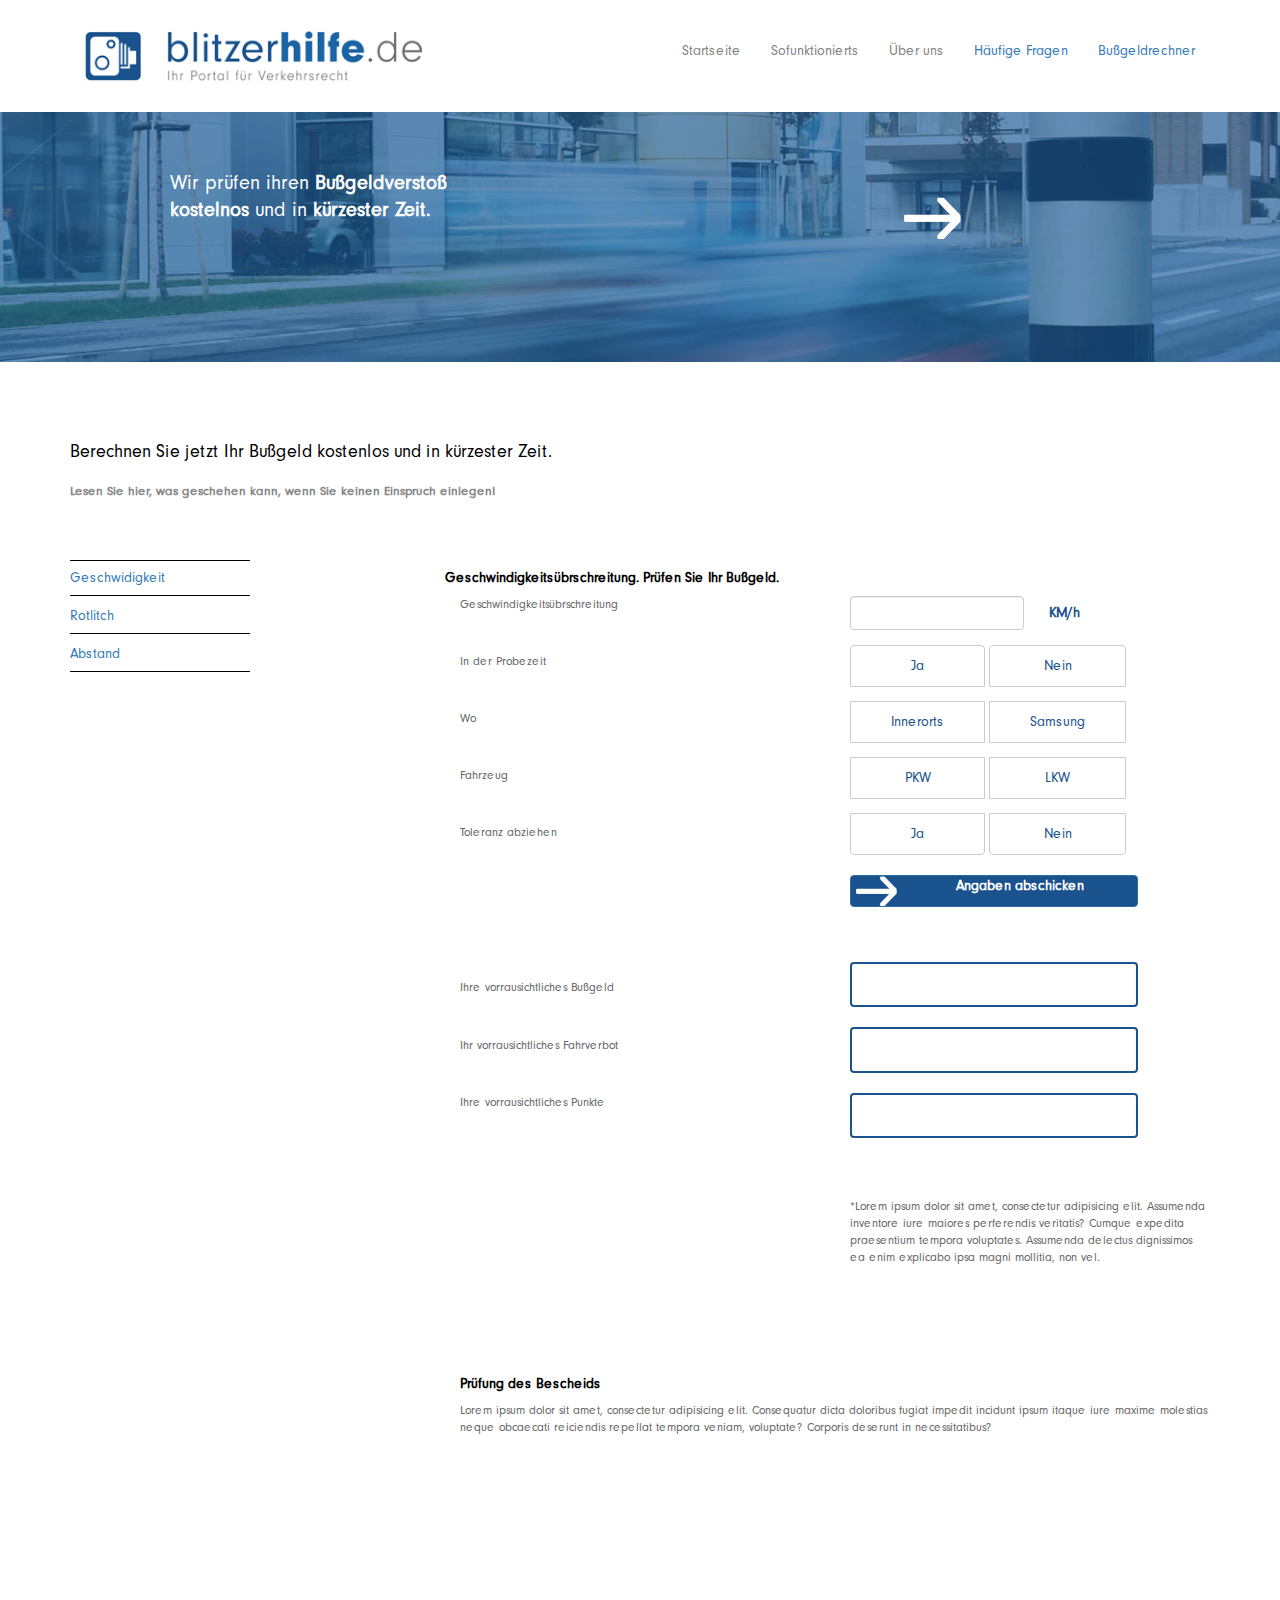
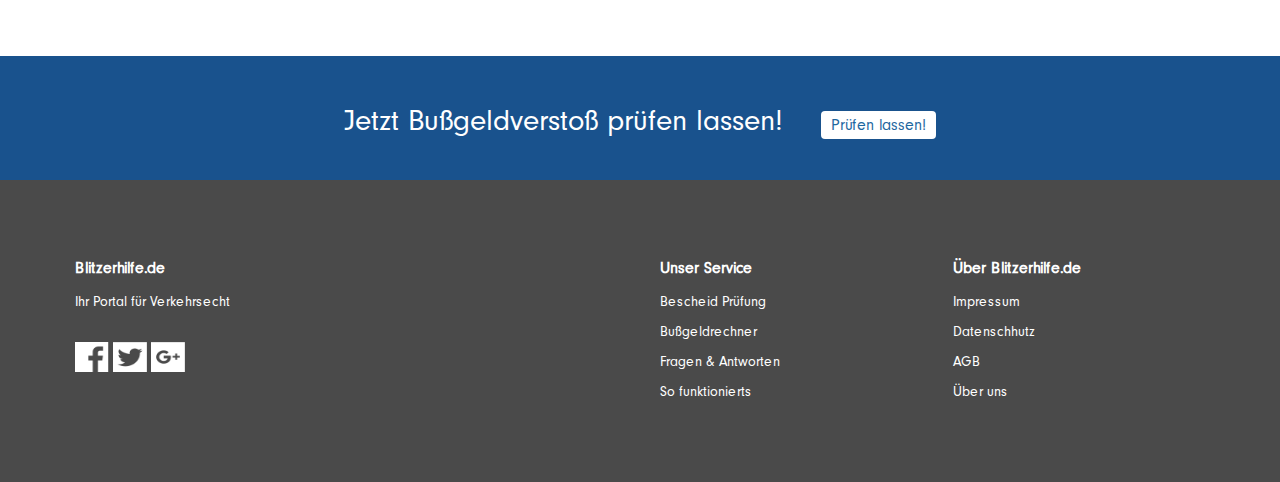
<file: third_page.html>
<!DOCTYPE html>
<html lang="en">
<head>
    <meta charset="UTF-8">
    <meta http-equiv="X-UA-Compatible" content="IE=edge">
    <meta name="viewport" content="width=device-width, initial-scale=1">
    <title>blitzerhilfe</title>

    <link href='https://fonts.googleapis.com/css?family=Open+Sans:300,400,700' rel='stylesheet' type='text/css'>
    <link rel="stylesheet" href="libs/bootstrap.min.css"/>
    <link rel="stylesheet" href="css/style.css"/>

    <script src="libs/jquery-3.1.1.min.js"></script>
    <script src="libs/bootstrap.min.js"></script>
</head>
<body>
<header>
    <nav class="navbar">
        <div class="container">
            <!-- Brand and toggle get grouped for better mobile display -->
            <div class="row navbar-header  col-md-5">
                <button type="button" class="navbar-toggle collapsed" data-toggle="collapse"
                        data-target="#myNavbar" aria-expanded="false">
                    <span class="sr-only">Toggle navigation</span>
                    <span class="icon-bar"></span>
                    <span class="icon-bar"></span>
                    <span class="icon-bar"></span>
                </button>
                <img class="main-logo" src="img/main-logo-big.png" alt="logo"/>
            </div>
            <div class="collapse navbar-collapse" id="myNavbar">
                <ul class="nav navbar-nav navbar-right">
                    <li><a class="grey-text" href="#">Startseite</a></li>
                    <li><a class="grey-text" href="#">Sofunktionierts</a></li>
                    <li><a class="grey-text" href="#">Über uns</a></li>
                    <li><a href="#">Häufige Fragen</a></li>
                    <li><a class="active" href="#">Bußgeldrechner</a></li>
                </ul>
            </div><!-- /.navbar-collapse -->
        </div><!-- /.container-fluid -->
    </nav>
</header>
<section id="jumbotron">
    <div class="container">
        <div class="row">
            <div class="jumb-cont">
                <div class="col-md-6">
                    <h2 class="main-slogan">Wir prüfen ihren <span class="bold-text">Bußgeldverstoß</span></h2>
                    <h2 class="main-slogan-sec"><span class="bold-text">kostelnos</span> und in <span class="bold-text">kürzester Zeit.</span></h2>
                </div>
                <div class="col-md-6">
                    <a href="#"><img class="jmb-img" src="img/_Startseite/Arrow-03-white.png" alt=""/></a>
                </div>
            </div>
        </div>
    </div>
</section>
<section id="main-content">
    <div class="container">
        <div class="row title-row">
            <div class="col-md-6">
                <h2 class="main-con-title">Berechnen Sie jetzt Ihr Bußgeld kostenlos und in kürzester Zeit.</h2><br/>
                <p class="md-grey-text">Lesen Sie hier, was geschehen kann, wenn Sie keinen Einspruch einlegen!</p>
            </div>
        </div>
    </div>
    <div class="container">
        <div class="row">
            <div class="col-md-4 row-item-sec">
                <p style="border-top: 1px solid black;
                                padding-top: 7px;"><a href="#"> Geschwidigkeit</a></p>
                <p><a href="#"> Rotlitch</a></p>
                <p><a href="#"> Abstand</a></p>
            </div>
            <h4 class="bold-title">Geschwindigkeitsübrschreitung. Prüfen Sie Ihr Bußgeld.</h4>
            <div class="col-md-4">
                <div class="content-bord-alt">
                    <p class="gray-text">Geschwindigkeitsübrschreitung </p>
                    <p class="gray-text">In der Probezeit </p>
                    <p class="gray-text">Wo </p>
                    <p class="gray-text">Fahrzeug </p>
                    <p class="gray-text">Toleranz abziehen </p>
                </div>
                <div class="content-bord-alt sec-bord">
                    <p class="gray-text">Ihre vorrausichtliches Bußgeld </p>
                    <p class="gray-text">Ihr vorrausichtliches Fahrverbot</p>
                    <p class="gray-text">Ihre vorrausichtliches Punkte</p>
                </div>
            </div>
            <div class="col-md-4">
                <form class="form-inline">
                    <div class="form-group">
                        <label for="speed">KM/h</label><!--float right-->
                        <input type="text" class="form-control" id="speed">
                    </div>
                </form>
                <div class="btn-group-vertical">
                    <button type="button" class="btn btn-default">Ja</button>
                    <button type="button" class="btn btn-default">Innerorts</button>
                    <button type="button" class="btn btn-default">PKW</button>
                    <button type="button" class="btn btn-default">Ja</button>
                </div>
                <div class="btn-group-vertical">
                    <button type="button" class="btn btn-default">Nein</button>
                    <button type="button" class="btn btn-default">Samsung</button>
                    <button type="button" class="btn btn-default">LKW</button>
                    <button type="button" class="btn btn-default">Nein</button>
                </div>
                <button type="button" class="btn btn-primary big-btn"><img class="btn-image" src="img/_Startseite/Arrow-03-white.png" alt=""/><span class="bold-text">Angaben abschicken</span></button>
                <div class="big-btn-group">
                    <button type="button" class="btn btn-primary big-btn"><img class="btn-image" src="img/bussgeld-w.png" alt=""/><span class="bold-text">600&euro; Bußgeld&#42;</span></button>
                    <button type="button" class="btn btn-primary big-btn"><img class="btn-image" src="img/nein-w.png" alt=""/><span class="bold-text">3 Monate Fahrverbot&#42;</span></button>
                    <button type="button" class="btn btn-primary big-btn"><img class="btn-image" src="img/nein-w.png" alt=""/><span class="bold-text">2 Punkte in Flensburg&#42;</span></button>
                </div>
                <div class="asterisk-text">
                     <p class="gray-text">&#42;Lorem ipsum dolor sit amet, consectetur adipisicing elit. Assumenda inventore iure maiores perferendis veritatis? Cumque expedita praesentium tempora voluptates. Assumenda delectus dignissimos ea enim explicabo ipsa magni mollitia, non vel.</p>
                </div>
            </div>
            <div class="col-md-8 col-md-push-4">
                <div class="content-bord-alt">
                    <h4 class="bold-title">Prüfung des Bescheids</h4>
                    <p class="gray-text">Lorem ipsum dolor sit amet, consectetur adipisicing elit.
                        Consequatur dicta doloribus fugiat impedit incidunt ipsum itaque iure maxime
                        molestias neque obcaecati reiciendis repellat tempora veniam, voluptate?
                        Corporis deserunt in necessitatibus?</p>
                </div>
            </div>
        </div>
    </div>
</section>

<section id="prufen">
    <div class="container text-center">
        <div class="row">
            <div class="row-item-pruf">
                <h3 class="pruf-text">Jetzt Bußgeldverstoß prüfen lassen! <a class="pruf-btn" href="#">Prüfen lassen!</a></h3>
            </div>
        </div>
    </div>
</section>
<section id="footer">
    <div class="container">
        <div class="row">
            <div class="col-md-6 row-item-col">
                <h4>Blitzerhilfe.de</h4>
                <p>Ihr Portal für Verkehrsecht</p>
                <p class="social">
                    <img class="soc-img" src="img/_Startseite/Icon-21.png" alt=""/>
                    <img class="soc-img" src="img/_Startseite/Icon-22.png" alt=""/>
                    <img class="soc-img" src="img/_Startseite/Icon-23.png" alt=""/>
                </p>
            </div>
            <div class="col-md-3 col-sm-6 row-item-col">
                <h4>Unser Service</h4>
                <p><a href="#"> Bescheid Prüfung</a></p>
                <p><a href="#"> Bußgeldrechner</a></p>
                <p><a href="#"> Fragen & Antworten</a></p>
                <p><a href="#"> So funktionierts</a></p>
            </div>
            <div class="col-md-3 col-sm-6 row-item-col">
                <h4>Über Blitzerhilfe.de</h4>
                <div class="contacts">
                    <p><a href="#"> Impressum</a></p>
                    <p><a href="#"> Datenschhutz</a></p>
                    <p><a href="#"> AGB</a></p>
                    <p><a href="#"> Über uns</a></p>
                </div>
            </div>
        </div>
    </div>
</section>
</body>
</html>
</file>
<file: css/style.css>
@font-face{
    font-family:"Neuzeit Grotesk W01 Reg1487164";
    src:url("/fonts/1487164/76cc538f-bd82-4bd9-a19c-d28eb529ad11.eot?#iefix");
    src:url("/fonts/1487164/76cc538f-bd82-4bd9-a19c-d28eb529ad11.eot?#iefix") format("eot"),url("/fonts/1487164/d33f718f-1aa2-43db-ad60-7d79aa87de0a.woff2") format("woff2"),url("/fonts/1487164/2d76f703-cb26-46a0-954a-53cc641b9b3b.woff") format("woff"),url("/fonts/1487164/3b12e571-5103-4d94-9ba8-2dc8e8ff6550.ttf") format("truetype");
}
@font-face{
    font-family:"NeuzeitGro W01 Bold";
    src:url("/fonts/1487168/66182542-0bb8-41e7-94b8-f45d24bea18d.eot?#iefix");
    src:url("/fonts/1487168/66182542-0bb8-41e7-94b8-f45d24bea18d.eot?#iefix") format("eot"),url("/fonts/1487168/8dfba670-079e-4879-8b0a-8d079ab7c067.woff2") format("woff2"),url("/fonts/1487168/218401dc-d400-4482-8c9b-0527059f7559.woff") format("woff"),url("/fonts/1487168/ace900f9-272b-4efa-88b0-6f2b1adc0f41.ttf") format("truetype");
}
body{
    background: #fff;
    font-family: 'Neuzeit Grotesk W01 Reg1487164', sans-serif;
    font-size: 14px;
    color: #000;
    min-width: 320px;
}

.main-logo {
    float: left;
    margin: 30px 0;
    height: 50px;
}
.navbar{
    margin: 0;
}
.navbar-nav{
    text-decoration: none;
    margin-top: 25px;

}
.navbar-toggle{
    border: 2px solid #19528d;
    margin-top: 20px;
}
.icon-bar {
    background-color:#19528d !important;
}
.navbar-nav li a:hover{
    border-radius: 4px;
    color:#fff;
    background-color: #19528d;
}
.grey-text{
    color:#838282;
}

#jumbotron{
    margin-bottom: 60px;
    background: url(../img/header_img.png) ;
    width: 100%;
    height: 250px;

}
.jmb-img{
    display: block;
    margin-left: auto;
    margin-right: auto;
    padding-top: 25px;

}
.main-slogan{
    color:#fff;
    font-size: 20px;
    padding-left: 100px;
    margin: 0;
}
.main-slogan-sec{
    color:#fff;
    font-size: 20px;
    padding-left: 100px;
    margin: 5px 0 0;
}
.bold-text{
    font-weight: bold;
    color:#fff;
}
.jumb-cont{
    padding-top: 60px ;
}

/*-----Main content-------*/
.main-con-title{
    font-size: 18px;
    margin-bottom: 0;
}
.md-grey-text{
    font-size: 13px;
    font-weight: bold;
    color: #888888;
}
.row-item{
    margin-top: 100px;
}
.content-img{
    height: 100px;
    display: block;
    margin-left: auto;
    margin-right: auto
}

.bold-title{
    font-weight: bold;
    font-size: 14px;
}
.gray-text{
    font-size: 12px;
    color: #666666;
}
/*-----Prufen-------*/
#prufen{
    margin: 150px 0 0;
    background-color: #19528d;
}
.row-item-pruf{
    padding: 28px 0;
}
.pruf-text{
    font-size: 30px;
    color:#fff;
    padding-bottom: 5px;
}
.pruf-btn{
    margin-left: 30px;
    color:#1e679f;
    border-radius: 4px;
    background-color: #fff;
    text-decoration: none;
    font-size: 16px;
    padding: 5px 10px;
}

/*-----Footer-------*/
#footer{
    background-color: #4a4a4a;
    padding-bottom: 70px;
}
#footer a{
    color: #fff;
    font-size: 14px;
}
#footer p{
    color: #fff;
    font-size: 14px;
}
#footer h4{
    color: #fff;
    font-size: 16px;
    font-weight: bold;
    margin: 70px 0 0;
    padding: 0 0 15px;
}
.social{
    margin-top: 30px;
}
.soc-img{
    height: 30px;
    width: 6%;
}

/*----Sec page------*/
.title-row{
    margin-bottom: 50px;
}
.content-bord{
    border-bottom: 1px solid black;
    margin-bottom: 40px;
}
.content-bord p{
    padding-bottom: 30px;
}
.row-item-col {
    padding: 10px 0 0 20px;
}
.row-item-sec p{
    border-bottom: 1px solid black;
    padding-bottom: 7px;
    max-width: 50%;
}

/*----------Third Page-----------*/
.form-group label{
    float: right;
    padding: 7px 0 0 25px;
    color: #19528d;
}
.btn-group-vertical button{
    padding: 10px 40px;
    margin: 15px 0;
    border-radius: 4px;
    color: #19528d;
}
.btn-group-vertical button:hover{
    color:#fff;
    background-color: #19528d;
}
.btn-image{
    width: 18%;
    float:left;
    padding: 0 5px;
}
.btn{
    padding: 0;
}
.big-btn{
    width: 80%;
    background-color: #19528d;
    margin: 5px 0;
}
.big-btn-group{
    margin-top: 40px;
}
.sec-bord{
    margin-top:108px;
}
.content-bord-alt {
    margin-bottom: 40px;
}
.content-bord-alt p{
    padding-bottom: 30px;
}
.asterisk-text{
    margin-top: 50px;
    margin-bottom: 100px;
}

/*------Main-------*/
#jumbotron-main{
    background: url(../img/imgpsh_fullsize.jpg) ;
    background-size: cover;
    width: 100%;
    height: 800px;
}
.jumb-cont-main{
    padding: 160px 0 0 40px;
}
#jumbotron-main .big-btn-group{
    margin-left: 100px;
}
.big-btn-group h4{
    font-size: 14px;
    font-weight: bold;
    color: #fff;
    margin: 60px 0 16px;
}
.big-btn-group button{
    width: 80%;
    margin: 10px 0;
    border: 2px solid #19528d;
    font-weight: bold;
    color:#19528d;
    background-color: #fff;
}
.big-btn-group button:hover{
    width: 80%;
    background-color: #19528d;
    margin: 10px 0;
    border: 2px solid #19528d;
    color: #fff;
}
.big-btn-group span{
    display: block;
    padding-top: 8px;
}
.big-btn-group a{
    text-decoration: none;
    font-size: 12px;
    color: #fff;
    margin-top: 20px;
    display: block;
}
#prufen-main{
    background-color: #19528d;
}
#main-content-top{
    padding-left: 40px;
    margin: 120px 0;
}
#main-content-top h4{
    font-weight: bold;
    font-size: 16px;
}
#main-content-top p {
    font-size: 14px;
}
#main-content-top img{
    width: 20%;
}
#main-content-bot h2{
    margin: 70px 0 120px;
}
#main-content-bot p{
    font-weight: bold;
}
#main-content-bot img{
    width: 35%;
    height: 78px;
    margin: 30px 0 55px;
}
#main-content-bot button{
    padding: 10px 15px;
    color: #fff;
    background-color: #19528d;
    font-weight: bold;
    border-radius: 5px;
    margin: 20px 0 160px;
}
#main-content-bot .btm-row{
    margin: 100px 0 40px;
}
.btm-row {
    margin-top: 30px;
}

#jumbotron-btm{
    background-repeat: no-repeat;
    background: url(../img/header_img.png) ;
    margin-bottom: 60px;
    width: 100%;
    height: 250px;
}
#jumbotron-btm h2{
    margin-top: 80px;
    font-size: 40px;
    font-weight: bold;
}
#jumbotron-btm button{
    padding: 10px 15px;
    color: #19528d;
    background-color: #fff;
    font-size: 20px;
    border-radius: 5px;
    margin: 20px 0 170px;
}

#slider{
    margin:150px 0 220px;
}
.carousel-indicators{
    bottom: -100px;
    left: 350px;
}
.carousel-indicators li {
    display: inline-block;
    width: 120px;
    height: 120px;
    margin: 10px;
    text-indent: 0;
    cursor: pointer;
    border: none;
    border-radius: 50%;
    padding: 20px 0;
}
.carousel-indicators .active {
    width: 120px;
    height: 120px;
    margin: 10px;
    background-color: #fafafa;
    padding: 20px 0;
}
.carousel-indicators img {
    width: 60%;
}
.carousel-inner h2{
    padding: 80px 45% 0 0;
    color: #19528d;
}

.carousel-inner p{
    padding: 0 48% 100px 170px;
}
.carousel-control.right, .carousel-control.left {
    background-image:none;
}
.carousel-control img{
    padding-top: 80px;
    height: 60%;
}






/*Large Devices, Wide Screens*/
@media only screen and (max-width: 1200px){

}
/*Medium Devices, Desktops*/
@media only screen and (max-width:992px){
    #main-content-bot img{
        height: 140px;
    }
    .carousel-control {
        display: none;
    }
}
/*Small Devices, Tablets*/
@media only screen and (max-width:600px){
    #main-content-bot img{
        height: 165px;
    }
    #main-content-top img{
        margin:5px;
    }
    .carousel-control {
        display: none;
    }
    .carousel-inner p {
        padding: 0 20% 100px 170px;
    }
    .carousel-indicators {
        bottom: -90px;
        left: 185px;
        width: 100%;
    }
}
/*Extra Small Devices, Phones*/
@media only screen and (max-width:480px){
    .main-logo{
        width: 70%;
    }
    .main-slogan, .main-slogan-sec{
        padding: 0;
    }
    #jumbotron-main .big-btn-group{
        margin: 0;
    }
    #main-content-top img{
        margin:5px;
    }
    #main-content-bot img{
        height: 100px;
    }
    #jumbotron-btm h2{
        font-size: 25px;
        padding: 5px;
    }
    .carousel-inner h2{
        padding: 80px 3% 0 0;
    }
    .carousel-inner p{
        padding: 0 30% 240px 60px;
    }
    .carousel-control.right, .carousel-control.left{
        display: none; !important;
    }
    .carousel-indicators{
        left: 60px;
    }
    #slider{
        display: none; !important;
    }
    #footer{
        padding-bottom: 20px;
    }
    #footer h4{
        font-size: 20px;
        margin-top: 40px;
    }
    #footer p{
        font-size: 16px;
    }#footer a{
         font-size: 16px;
     }
    .soc-img{
         height: 60px;
         width: 17%;
    }
}
</file>
